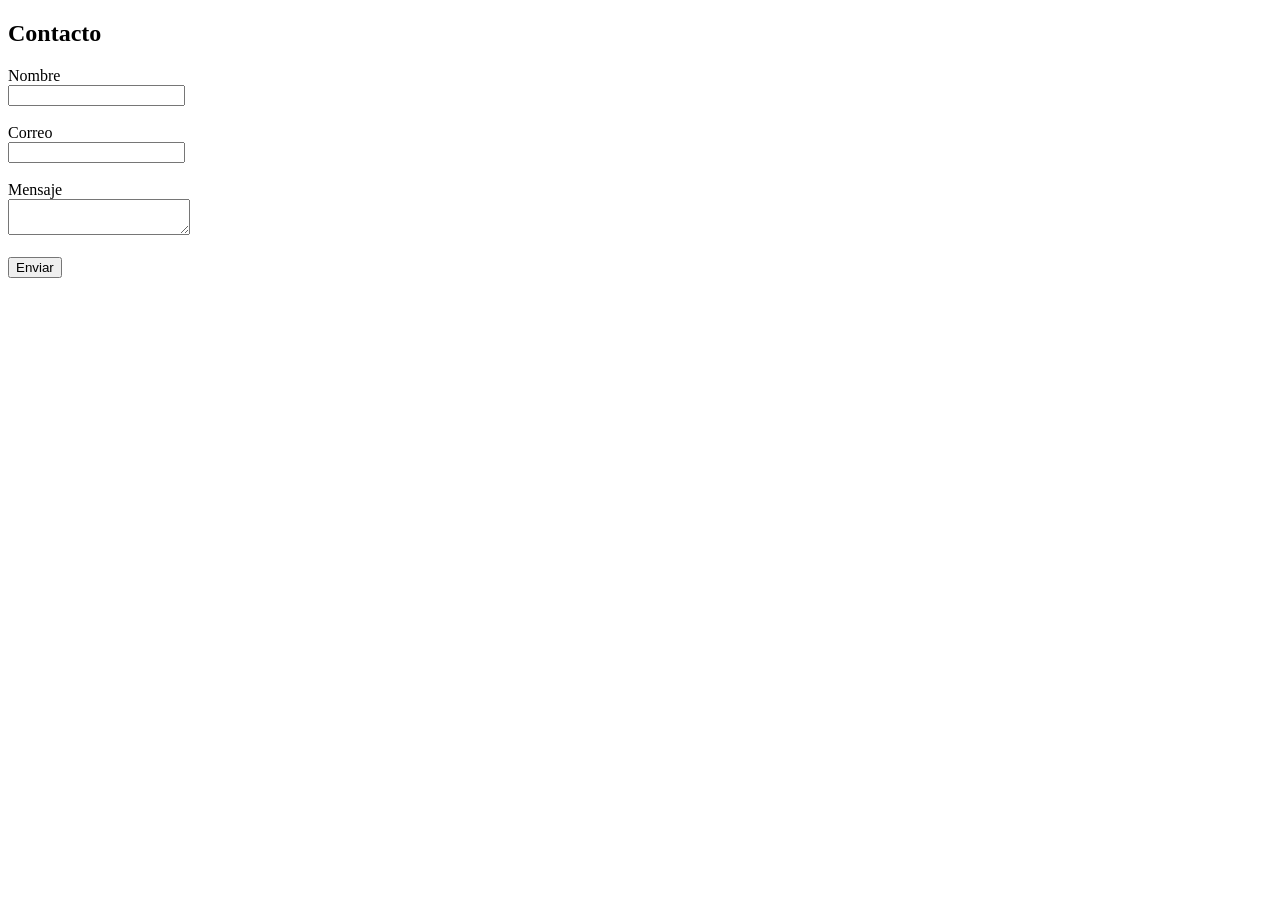
<file: contacto.html>
<!DOCTYPE html>
<html>
<head>
<meta charset="UTF-8">
<title>Contacto</title>
</head>

<body>

<h2>Contacto</h2>

<form>

Nombre<br>
<input type="text"><br><br>

Correo<br>
<input type="email"><br><br>

Mensaje<br>
<textarea></textarea><br><br>

<input type="submit" value="Enviar">

</form>

</body>
</html>
</file>
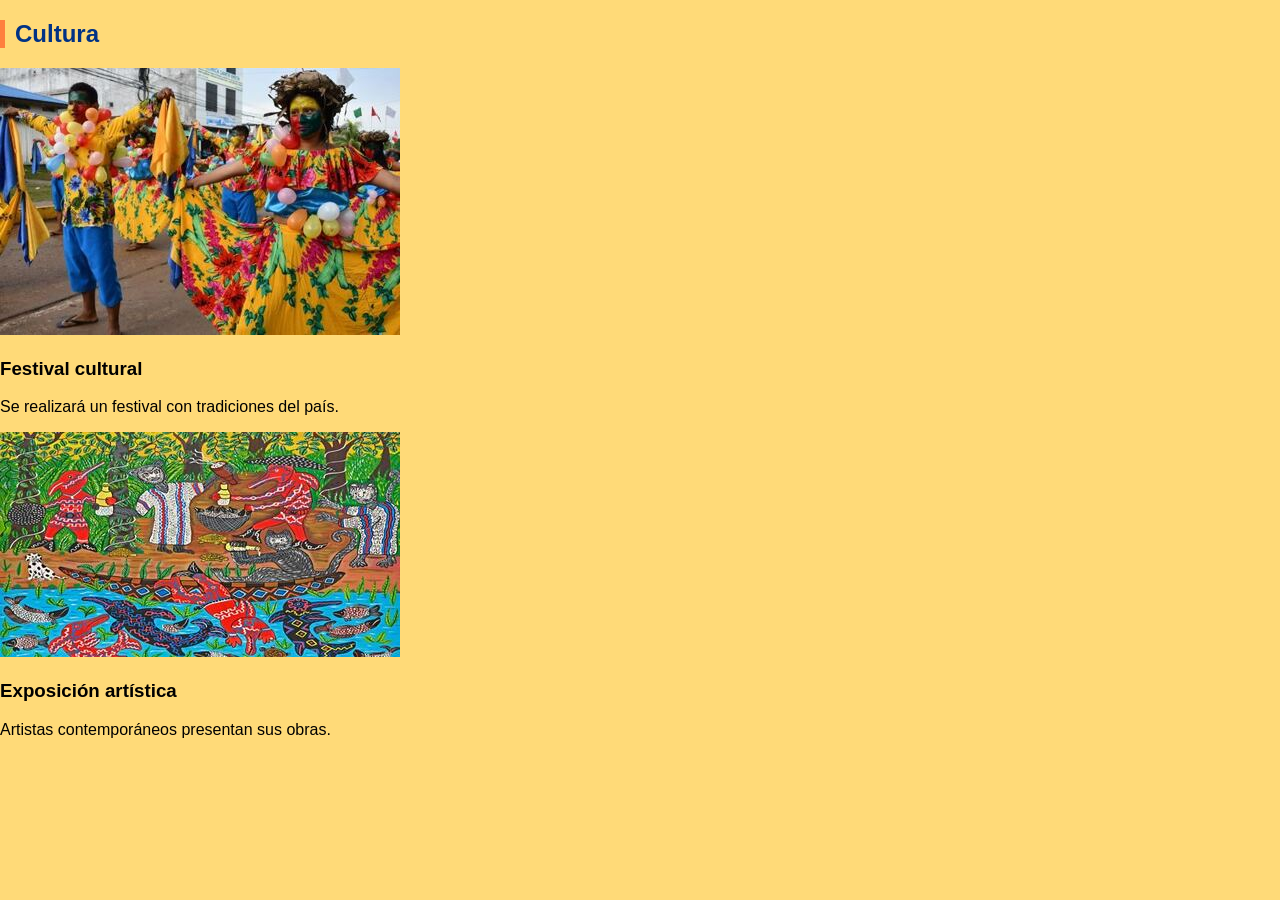
<file: cultura.html>
<!DOCTYPE html>
<html>
<head>
<link rel="stylesheet" href="styles.css">
</head>

<body>

<h2>Cultura</h2>

<div class="cultura">

<img src="IMAGENES/festival.jpg">

<div>
<h3>Festival cultural</h3>
<p>Se realizará un festival con tradiciones del país.</p>
</div>

</div>

<div class="cultura">

<img src="IMAGENES/exposicion artistica.jpg">

<div>
<h3>Exposición artística</h3>
<p>Artistas contemporáneos presentan sus obras.</p>
</div>

</div>

</body>
</html>
</file>
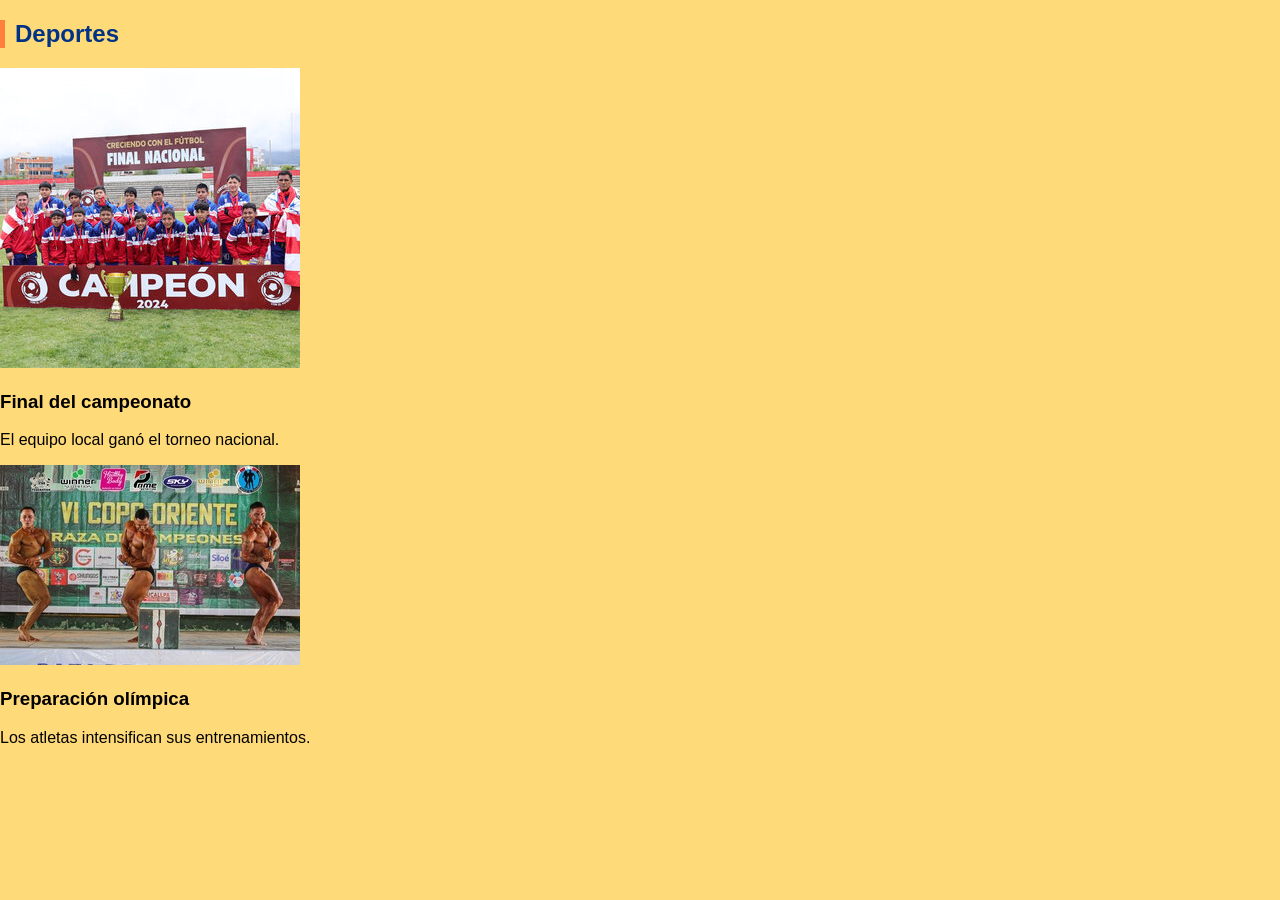
<file: deportes.html>
<!DOCTYPE html>
<html>
<head>
<link rel="stylesheet" href="styles.css">
</head>

<body>

<h2>Deportes</h2>

<div class="deportes">

<img src="IMAGENES/final campeonato.jpg">
<div>
<h3>Final del campeonato</h3>
<p>El equipo local ganó el torneo nacional.</p>
</div>

</div>

<div class="deportes">

<img src="IMAGENES/preparacion olimpica.jpg">

</div>

<h3>Preparación olímpica</h3>
<p>Los atletas intensifican sus entrenamientos.</p>

</body>
</html>
</file>
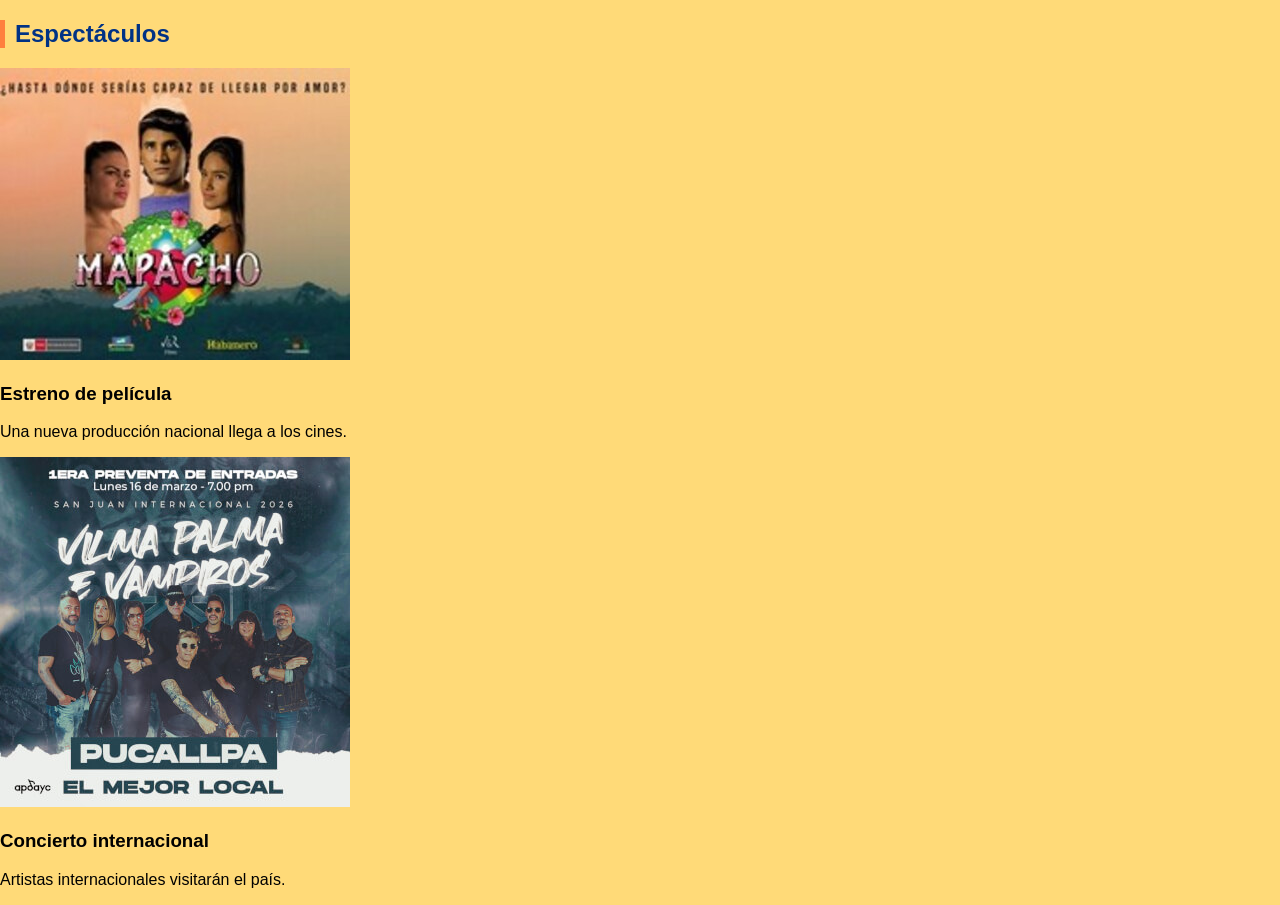
<file: espectaculos.html>
<!DOCTYPE html>
<html>
<head>
<link rel="stylesheet" href="styles.css">
</head>

<body>

<h2>Espectáculos</h2>

<div class="espectaculos">

<img src="IMAGENES/pelicula estreno.jpg">

<div>
<h3>Estreno de película</h3>
<p>Una nueva producción nacional llega a los cines.</p>
</div>

</div>

<div class="espectaculos">

<img src="IMAGENES/concierto internacional.jpeg">

<div>
<h3>Concierto internacional</h3>
<p>Artistas internacionales visitarán el país.</p>
</div>

</div>

</body>
</html>
</file>
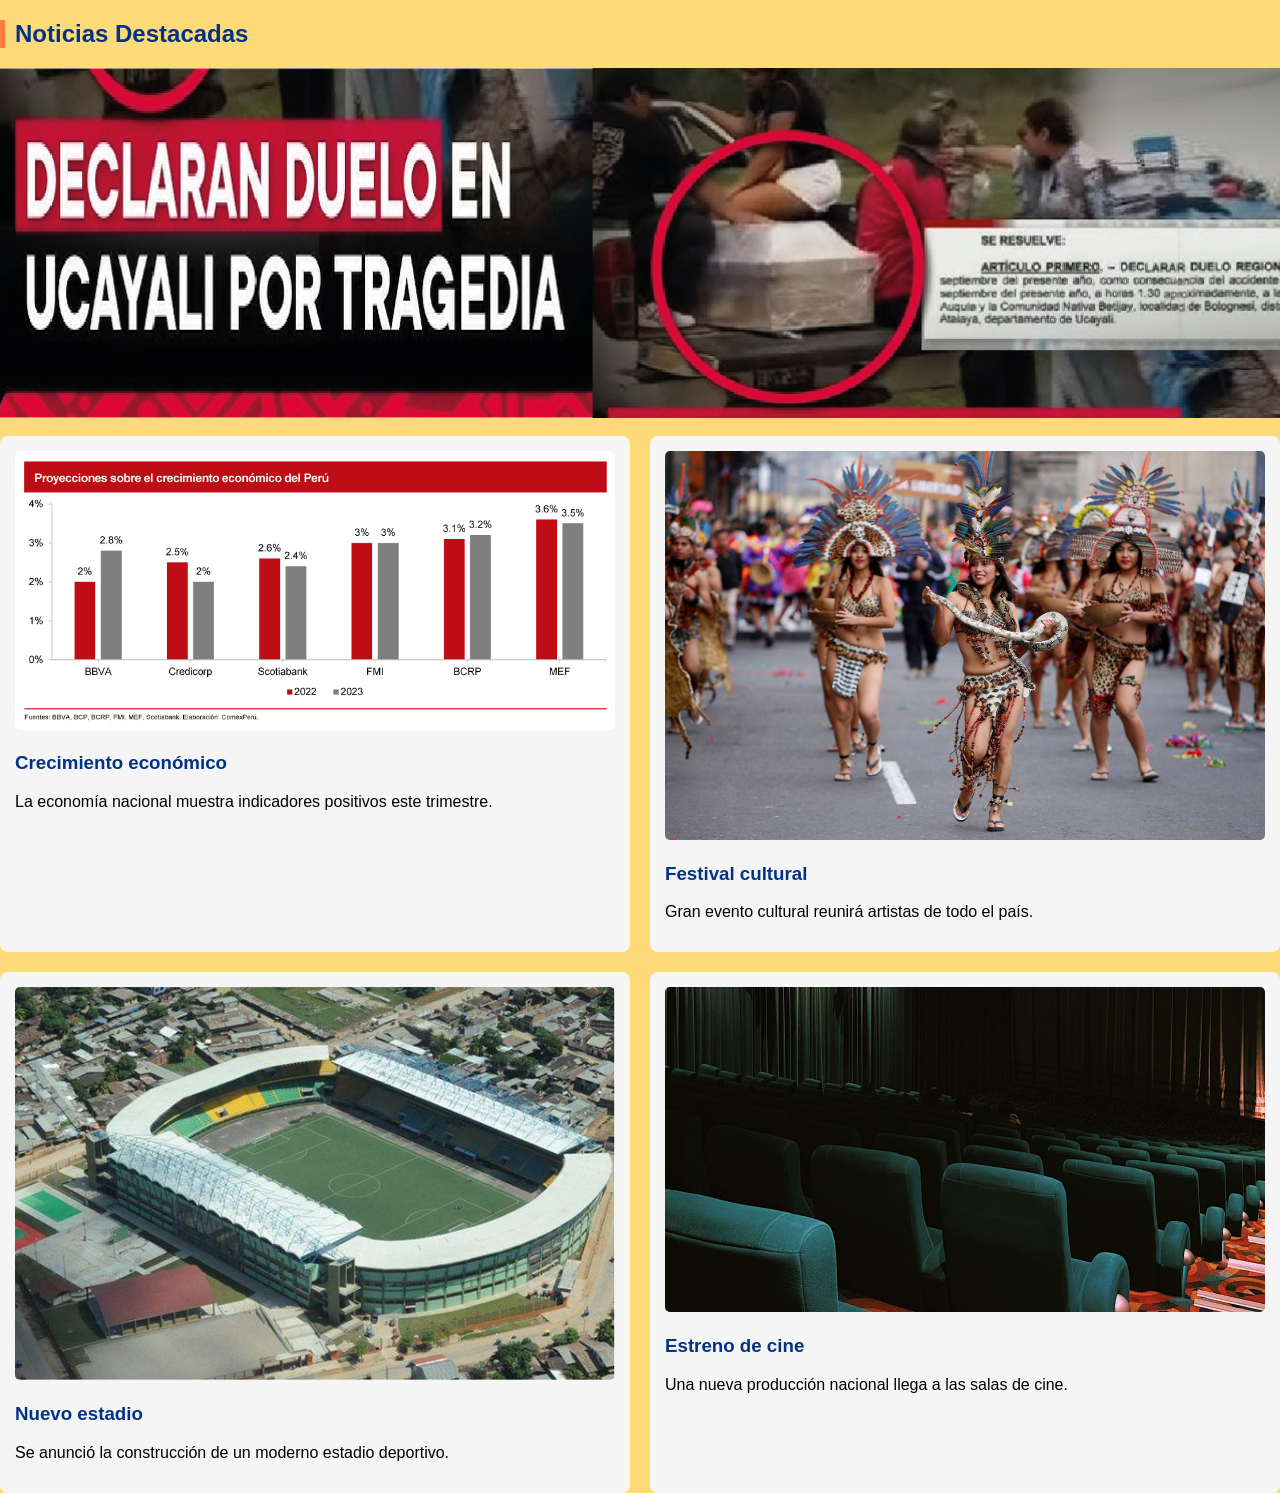
<file: inicio.html>
<!DOCTYPE html>
<html>
<head>
<link rel="stylesheet" href="styles.css">
</head>

<body>

<h2>Noticias Destacadas</h2>

<div class="slider">

<div class="slides">

<img src="IMAGENES/NOTICIA 1.jpg">

<img src="IMAGENES/NOTICIA 2.jpg">

<img src="IMAGENES/NOTICIAS DESTACADAS.jpg">

</div>

</div>

<br>

<div class="grid">

<div class="card">
<img src="IMAGENES/economia.jpg">
<h3>Crecimiento económico</h3>
<p>La economía nacional muestra indicadores positivos este trimestre.</p>
</div>

<div class="card">
<img src="IMAGENES/FESTIVAL CULTURAL.jpg">
<h3>Festival cultural</h3>
<p>Gran evento cultural reunirá artistas de todo el país.</p>
</div>

<div class="card">
<img src="IMAGENES/NUEVO ESTADIO.jpg">
<h3>Nuevo estadio</h3>
<p>Se anunció la construcción de un moderno estadio deportivo.</p>
</div>

<div class="card">
<img src="IMAGENES/NUEVO CINE.jpg">
<h3>Estreno de cine</h3>
<p>Una nueva producción nacional llega a las salas de cine.</p>
</div>

</div>

</body>
</html>
</file>
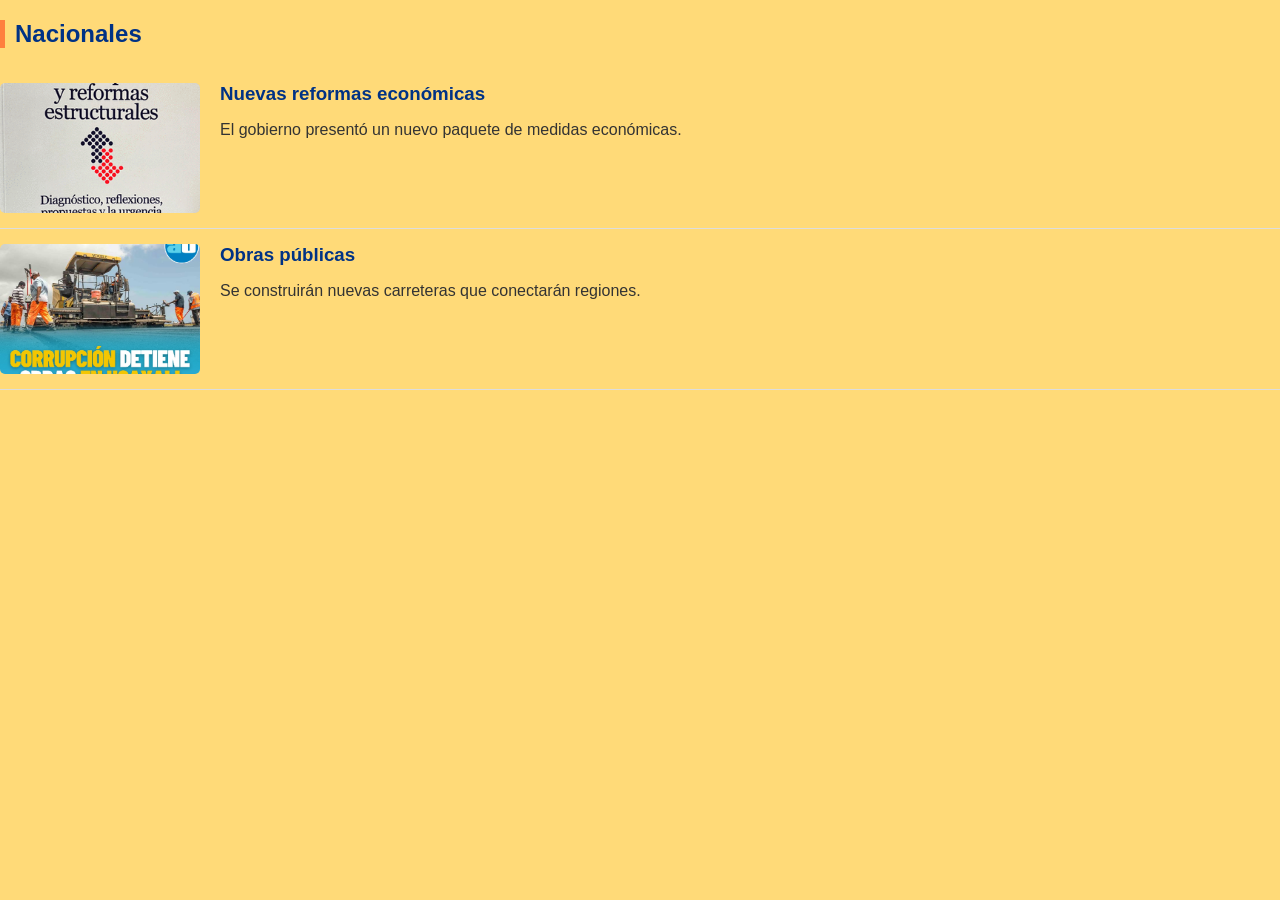
<file: nacionales.html>
<!DOCTYPE html>
<html>
<head>
<link rel="stylesheet" href="styles.css">
</head>

<body>

<h2>Nacionales</h2>

<div class="noticia">

<img src="IMAGENES/REFORMA.gif">

<div>
<h3>Nuevas reformas económicas</h3>
<p>El gobierno presentó un nuevo paquete de medidas económicas.</p>
</div>

</div>

<div class="noticia">

<img src="IMAGENES/OBRAS.png">

<div>
<h3>Obras públicas</h3>
<p>Se construirán nuevas carreteras que conectarán regiones.</p>
</div>

</div>

</body>
</html>
</file>
<file: styles.css>
/* ESTILOS GENERALES */

body{
font-family: Arial, Helvetica, sans-serif;
margin:0;
background:#FFDA78;
}

header{
background:#003285 url(IMAGENES/portada.jpg);
color:white;
text-align:center;
padding:70px;
}

nav{
background:#2A629A;
text-align:center;
padding:15px;
}

/* MENÚ */

nav a{
color:white;
text-decoration:none;
margin:15px;
font-size:18px;
padding:10px 15px;
transition:0.3s;
border-radius:5px;
}

nav a:hover{
background:#FF7F3E;
transform:scale(1.1);
}

/* CONTENIDO */

#contenido{
width:80%;
margin:auto;
background:white;
padding:20px;
min-height:500px;
}

/* TARJETAS DE NOTICIAS */

.noticia{
border-bottom:1px solid #ddd;
padding:15px 0;
display:flex;
gap:20px;
}

.noticia img{
width:200px;
height:130px;
object-fit:cover;
border-radius:5px;
}

.noticia h3{
color:#003285;
margin:0;
}

.noticia p{
color:#333;
}

/* GRID PARA NOTICIAS */

.grid{
display:grid;
grid-template-columns:repeat(2,1fr);
gap:20px;
}

.card{
background:#f5f5f5;
padding:15px;
border-radius:8px;
transition:0.3s;
}

.card:hover{
transform:translateY(-5px);
box-shadow:0 5px 10px rgba(0,0,0,0.2);
}

.card img{
width:100%;
border-radius:5px;
}

.card h3{
color:#003285;
}

/* SLIDER */

.slider{
width:100%;
height:350px;
overflow:hidden;
position:relative;
}

.slides{
display:flex;
width:300%;
animation:slide 12s infinite;
}

.slides img{
width:100%;
height:350px;
object-fit:cover;
}

@keyframes slide{

0%{margin-left:0;}

30%{margin-left:0;}

35%{margin-left:-100%;}

65%{margin-left:-100%;}

70%{margin-left:-200%;}

100%{margin-left:-200%;}

}

/* TITULOS */

h2{
color:#003285;
border-left:5px solid #FF7F3E;
padding-left:10px;
}

/* FORMULARIO */

form{
width:400px;
margin:auto;
}

input,textarea{
width:100%;
padding:10px;
margin:8px 0;
border:1px solid #ccc;
border-radius:5px;
}

button{
background:#FF7F3E;
border:none;
padding:10px;
color:white;
cursor:pointer;
}

button:hover{
background:#003285;
}

/* FOOTER */

footer{
background:#003285;
color:white;
text-align:center;
padding:20px;
margin-top:20px;
}
</file>
